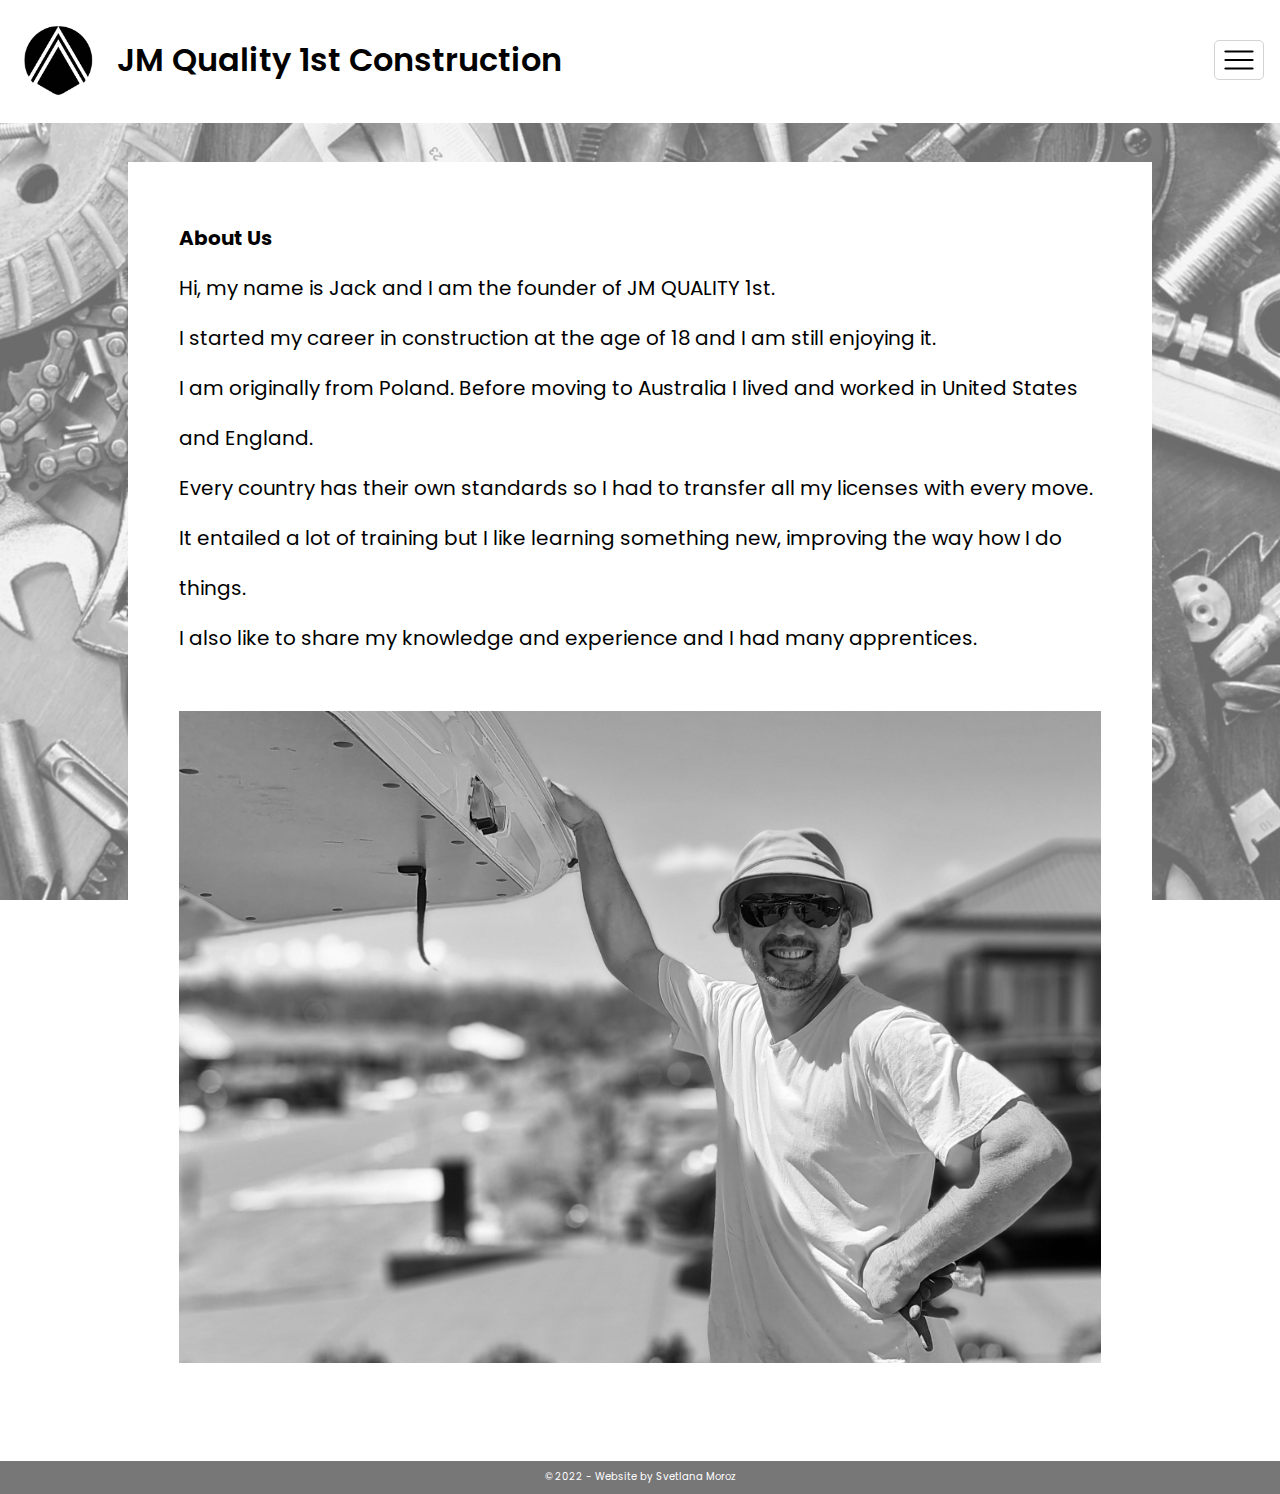
<file: aboutUs.html>
<!DOCTYPE html>
<html lang="en">
<head>
    <meta charset="UTF-8">
    <meta http-equiv="X-UA-Compatible" content="IE=edge">
    <meta name="viewport" content="width=device-width, initial-scale=1.0">
    <title>About Us</title>
    <link rel="stylesheet" href="aboutUs.css">
    <style>
        @import url('https://fonts.googleapis.com/css2?family=Poppins:wght@100;300;400;500;700;800&display=swap');
    </style>     
</head>
<body>
    <nav>
        <div class="nav-left">
            <img src="logo-1.jpg" class="logo">         
            <h1>JM Quality 1st Construction</h1>
        </div>
        
        <div class="navLinks" id="navLinks">                
            <ul id="menuItems">
                <li><a href="main.html">Home</a></li>
                <li class="aboutUs"><a href="aboutUs.html">About Us</a></li>
                <li><a href="ourProjects.html">Our Projects</a></li>
                <li><a href="reviews.html">Reviews</a></li>                 
                <li><a href="partners.html">Our Trusted Partners</a></li>
                <li><a href="contactUs.html">Contact Us</a></li>
            </ul>
        </div>       
        <h1 class="faBars" onclick="menuToggle()">
            <svg width="50" height="40" fill="currentColor" class="bi bi-list" viewBox="-1 -1 18 18" preserveAspectRatio="none">
                <path fill-rule="evenodd" d="M2.5 12a.5.5 0 0 1 .5-.5h10a.5.5 0 0 1 0 1H3a.5.5 0 0 1-.5-.5zm0-4a.5.5 0 0 1 .5-.5h10a.5.5 0 0 1 0 1H3a.5.5 0 0 1-.5-.5zm0-4a.5.5 0 0 1 .5-.5h10a.5.5 0 0 1 0 1H3a.5.5 0 0 1-.5-.5z"/>
            </svg>
        </h1>        
    </nav>
    <div class="wrapper">
        <div class="container">
       
            <div class="transbox">
    
                <div class="row">
                
                    <div class="col colText">
                        
                        <p><b>About Us</b></p>
                        <p>Hi, my name is Jack and I am the founder of JM QUALITY 1st. <br> I started my career in construction at the age of 18 and I am still enjoying it. <br> 
                            I am originally from Poland. Before moving to Australia I lived and worked in United States and England. <br> 
                            Every country has their own standards so I had to transfer all my licenses with every move. It entailed a lot of training but I like learning something new,
                            improving the way how I do things. <br> I also like to share my knowledge and experience and I had many apprentices.
                        </p>
                    </div>
                    
                    <div class="col photo">
                        <img class="pic" src="founder.jpg" >                                           
                    </div>
                </div>    
            </div>             
        </div>
    </div>    
    <footer>
        <p class="containerBottom">© 2022 - Website by <a href="https://www.linkedin.com/in/svetamoroz/">  <span> &nbsp;</span>Svetlana Moroz</a> </p>
    </footer>

    <script>
        var menuItems = document.getElementById('menuItems');
        menuItems.style.maxHeight = '0px';
        function menuToggle() {
            if(menuItems.style.maxHeight == '0px') {
                menuItems.style.maxHeight = '300px';
            } else {
                menuItems.style.maxHeight = '0px';
            }
        }
    </script>
    
</body>
</html>
</file>
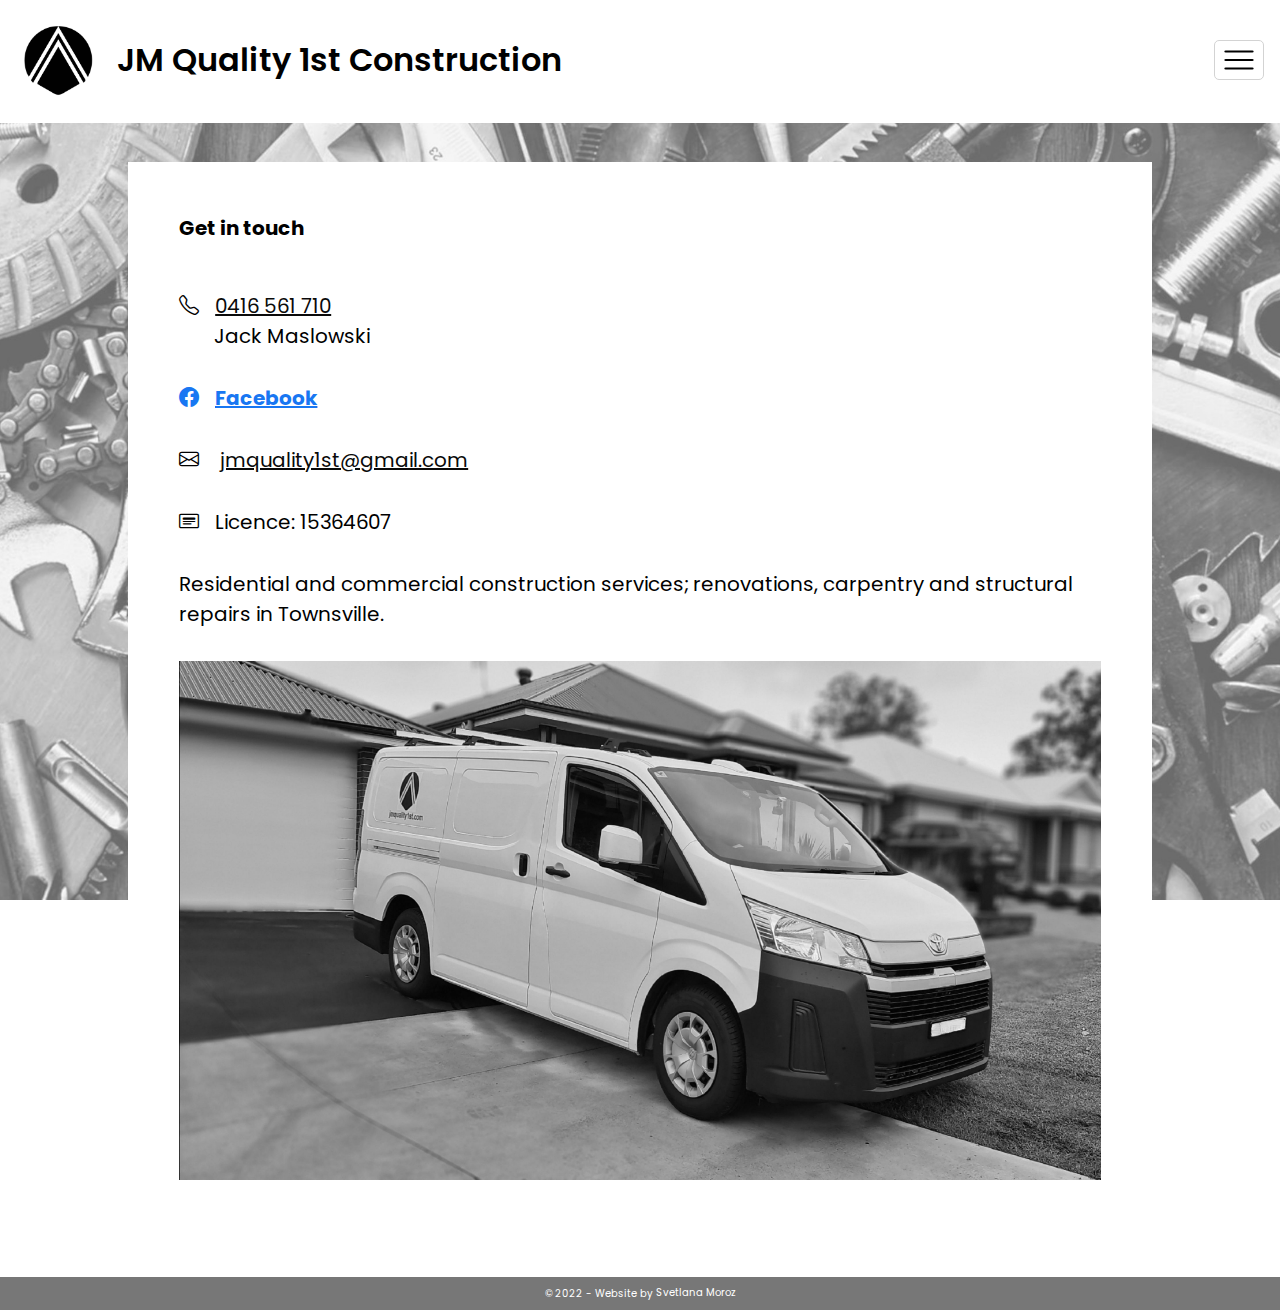
<file: contactUs.html>
<!DOCTYPE html>
<html lang="en">
<head>
    <meta charset="UTF-8">
    <meta http-equiv="X-UA-Compatible" content="IE=edge">
    <meta name="viewport" content="width=device-width, initial-scale=1.0">
    <title>Contact Us</title>
    <link rel="stylesheet" href="contactUs.css">
    <style>
        @import url('https://fonts.googleapis.com/css2?family=Poppins:wght@100;300;400;500;700;800&display=swap');
    </style>
    <link rel="stylesheet" href="https://cdn.jsdelivr.net/npm/bootstrap-icons@1.8.1/font/bootstrap-icons.css">
</head>
<body>
    <nav>
        <div class="nav-left">
            <img src="logo-1.jpg" class="logo">         
            <h1>JM Quality 1st Construction</h1>
        </div>
        
        <div class="navLinks" id="navLinks">                
            <ul id="menuItems">
                <li><a href="main.html">Home</a></li>
                <li class="aboutUs"><a href="aboutUs.html">About Us</a></li>
                <li><a href="ourProjects.html">Our Projects</a></li>
                <li><a href="reviews.html">Reviews</a></li> 
                <li><a href="partners.html">Our Trusted Partners</a></li>
                <li class="contactUs"><a href="contactUs.html">Contact Us</a></li>
            </ul>
        </div>       
        <h1 class="faBars" onclick="menuToggle()">
            <svg width="50" height="40" fill="currentColor" class="bi bi-list" viewBox="-1 -1 18 18" preserveAspectRatio="none">
                <path fill-rule="evenodd" d="M2.5 12a.5.5 0 0 1 .5-.5h10a.5.5 0 0 1 0 1H3a.5.5 0 0 1-.5-.5zm0-4a.5.5 0 0 1 .5-.5h10a.5.5 0 0 1 0 1H3a.5.5 0 0 1-.5-.5zm0-4a.5.5 0 0 1 .5-.5h10a.5.5 0 0 1 0 1H3a.5.5 0 0 1-.5-.5z"/>
            </svg>
        </h1>        
    </nav>
    <div class="wrapper">
        <div class="container">
            <div class="transbox">
                <div class="row">
                    <div class="col">
                        <div class="getInTouch">
                            <p><b>Get in touch</b></p>                   
                        </div>
                        <div class="colAddress">
                            <div class="phone">
                                <div class="number">
                                    <i class="bi bi-telephone"></i>
                                    <a href="tel:0416561710">0416 561 710</a>                                
                                </div>                   
                                <p>Jack Maslowski</p>
                            </div>
                            <div class="facebook">
                                <i class="bi bi-facebook"></i>
                                <a href="https://www.facebook.com/jmquality1st/?comment_id=Y29tbWVudDo0NjIyNTgyOTIxMTY3OTI5XzQ2MjI2NDA4OTQ0OTU0NjU%3D"><p><b>Facebook</b></p></a>
                            </div>
                            <div class="email">
                                <i class="bi bi-envelope"></i>
                                <a href="mailto:jmquality1st@gmail.com">jmquality1st@gmail.com</a>
                            </div>
                            <div class="licence">
                                <i class="bi bi-card-heading"></i>
                                <p>Licence: 15364607</p>
                            </div>
                            <div class="note">
                                <p>Residential and commercial construction services; renovations, carpentry and structural repairs in Townsville.</p>
                            </div>
                        </div>
                    </div>
                    <div class="col">
                        <div class="photo">
                            <img src="car.jpeg">
                        </div>
                    </div>               
                </div>           
            </div>          
        </div>
    </div>
    
    <footer>
        <p class="containerBottom">© 2022 - Website by <a href="https://www.linkedin.com/in/svetamoroz/">  <span> &nbsp;</span>Svetlana Moroz</a> </p>
    </footer> 


    <script>
        var menuItems = document.getElementById('menuItems');
        menuItems.style.maxHeight = '0px';
        function menuToggle() {
            if(menuItems.style.maxHeight == '0px') {
                menuItems.style.maxHeight = '300px';
            } else {
                menuItems.style.maxHeight = '0px';
            }
       }
    </script>
    
</body>
</html>
</file>
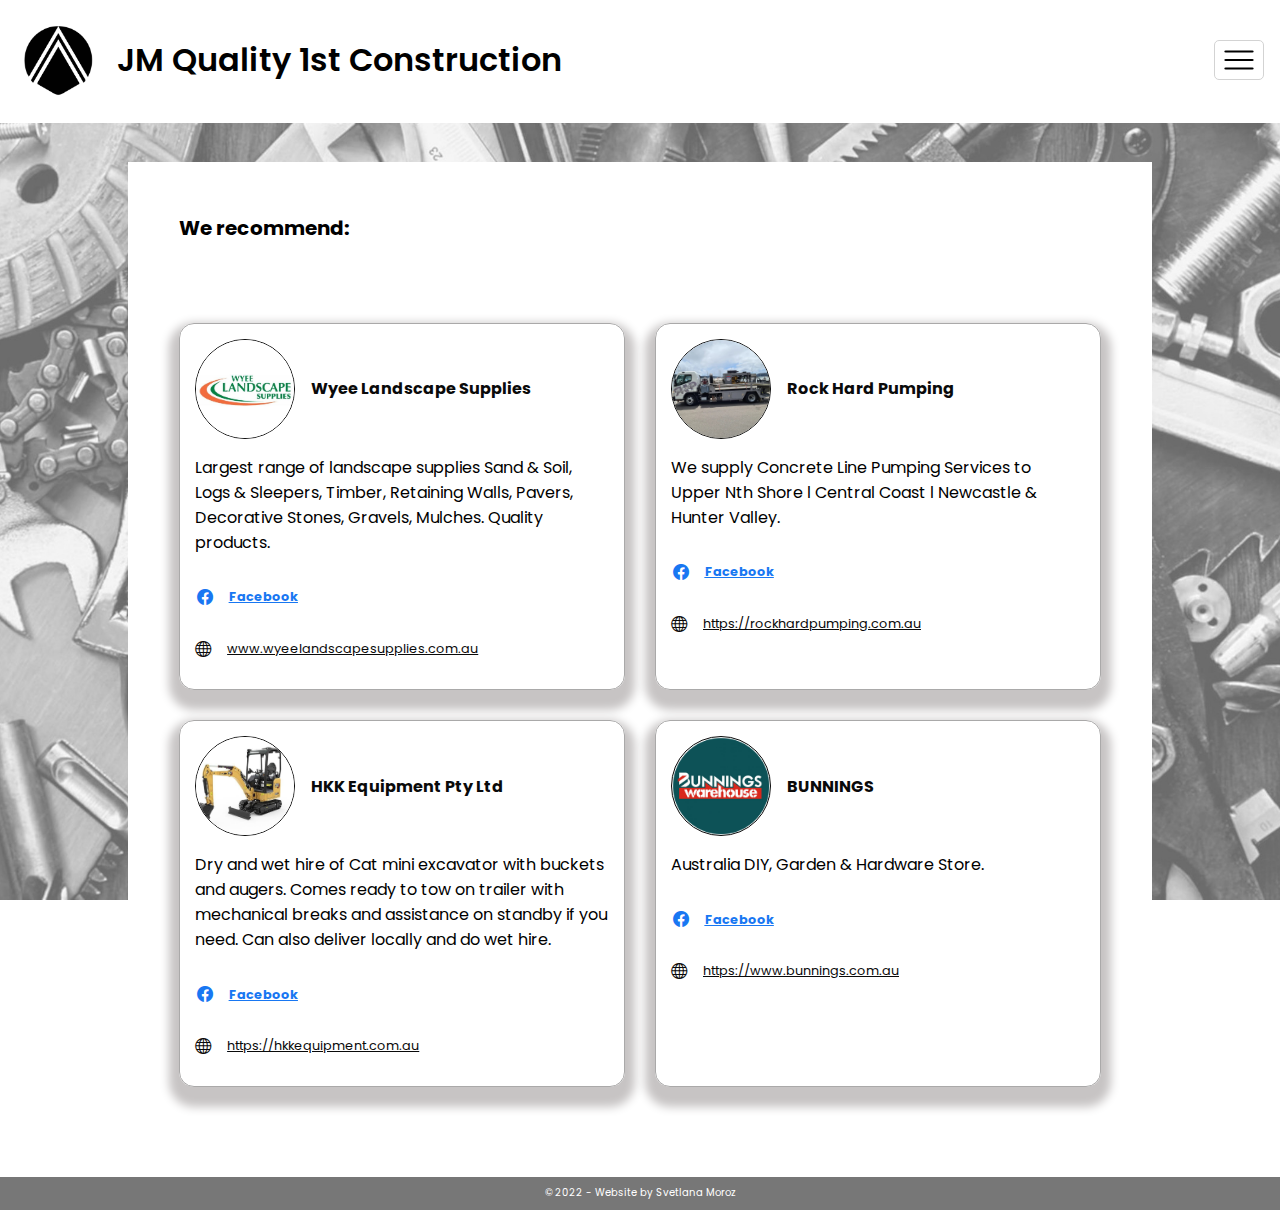
<file: partners.html>
<!DOCTYPE html>
<html lang="en">
<head>
    <meta charset="UTF-8">
    <meta http-equiv="X-UA-Compatible" content="IE=edge">
    <meta name="viewport" content="width=device-width, initial-scale=1.0">
    <title>Our Partners</title>
    <link rel="stylesheet" href="partners.css">
    <style>
        @import url('https://fonts.googleapis.com/css2?family=Poppins:wght@100;300;400;500;700;800&display=swap');
    </style>
    <link rel="stylesheet" href="https://cdn.jsdelivr.net/npm/bootstrap-icons@1.8.1/font/bootstrap-icons.css">
</head>
<body>
    <nav>
        <div class="nav-left">
            <img src="logo-1.jpg" class="logo">         
            <h1>JM Quality 1st Construction</h1>
        </div>
        
        <div class="navLinks" id="navLinks">                
            <ul id="menuItems">
                <li><a href="main.html">Home</a></li>
                <li class="aboutUs"><a href="aboutUs.html">About Us</a></li>
                <li><a href="ourProjects.html">Our Projects</a></li>
                <li><a href="reviews.html">Reviews</a></li>                 
                <li class="partners"><a href="partners.html">Our Trusted Partners</a></li>
                <li class="contactUs"><a href="contactUs.html">Contact Us</a></li>
            </ul>
        </div>       
        <h1 class="faBars" onclick="menuToggle()">
            <svg width="50" height="40" fill="currentColor" class="bi bi-list" viewBox="-1 -1 18 18" preserveAspectRatio="none">
                <path fill-rule="evenodd" d="M2.5 12a.5.5 0 0 1 .5-.5h10a.5.5 0 0 1 0 1H3a.5.5 0 0 1-.5-.5zm0-4a.5.5 0 0 1 .5-.5h10a.5.5 0 0 1 0 1H3a.5.5 0 0 1-.5-.5zm0-4a.5.5 0 0 1 .5-.5h10a.5.5 0 0 1 0 1H3a.5.5 0 0 1-.5-.5z"/>
            </svg>
        </h1>        
    </nav>
    <div class="wrapper">
        <div class="container">
            <div class="transbox">
                <h3>We recommend:</h3>
                <div class="row">                 
                    <div class="col">                                   
                        <div class="logo">
                            <img src="logo_wyee.jpg">
                            <p><b>Wyee Landscape Supplies</b></p>
                        </div>                  
                        <p>Largest range of landscape supplies Sand & Soil, Logs & Sleepers, Timber, Retaining Walls, Pavers, Decorative Stones, Gravels, Mulches. Quality products.</p>
                        <div class="links">
                            <a class="linkFacebook" href="https://www.facebook.com/wyeelandscapesupplies/">
                                <i class="bi bi-facebook"></i>
                                <p><b>Facebook</b></p>
                            </a>
                            <a class="linkSite" href="https://www.wyeelandscapesupplies.com.au/?fbclid=IwAR0J_tMF8-OwyM_I11eBmCzUFsiPoi2Iz9Cid7Qeb7kxoM_gpsaUICG9Hm0">
                                <i class="bi bi-globe"></i>
                                <p>www.wyeelandscapesupplies.com.au</p> 
                            </a>                            
                        </div>                    
                    </div>
                    <div class="col">                                   
                        <div class="logo">
                            <img src="logo_rock.jpg">
                            <p><b>Rock Hard Pumping</b></p>
                        </div>                  
                        <p>We supply Concrete Line Pumping Services to Upper Nth Shore l Central Coast l Newcastle & Hunter Valley.</p>
                        <div class="links">
                            <a class="linkFacebook" href="https://www.facebook.com/rockhardpumping/">
                                <i class="bi bi-facebook"></i>
                                <p><b>Facebook</b></p>
                            </a>
                            <a class="linkSite" href="https://rockhardpumping.com.au/?fbclid=IwAR3TSarJ9yIkddxIUjwnH2eSmVLEG3FJLTgqZElny0vTRZvKZOESRJ_yx2k">
                                <i class="bi bi-globe"></i>
                                <p>https://rockhardpumping.com.au</p> 
                            </a>                            
                        </div>
                    </div>
                    <div class="col">                                   
                        <div class="logo">
                            <img src="logo_hkk.jpg">
                            <p><b>HKK Equipment Pty Ltd</b></p>
                        </div>                  
                        <p>Dry and wet hire of Cat mini excavator with buckets and augers. Comes ready to tow on trailer with mechanical breaks and assistance on standby if you need. Can also deliver locally and do wet hire.</p>
                        <div class="links">
                            <a class="linkFacebook" href="https://www.facebook.com/hkkequipment/">
                                <i class="bi bi-facebook"></i>
                                <p><b>Facebook</b></p>
                            </a>
                            <a class="linkSite" href="https://hkkequipment.com.au/?fbclid=IwAR1Xuf5LukKU69XjIc8vgZwRjaGAeplPYr4b51pxVSlCfmhxNYIDXFxGnTQ">
                                <i class="bi bi-globe"></i>
                                <p>https://hkkequipment.com.au</p> 
                            </a>                            
                        </div>                    
                    </div>
                    <div class="col">                                   
                        <div class="logo">
                            <img src="bunnings_logo.png">
                            <p><b>BUNNINGS</b></p>
                        </div>                  
                        <p>Australia DIY, Garden & Hardware Store.</p>
                        <div class="links">
                            <a class="linkFacebook" href="https://www.facebook.com/search/top?q=bunnings%20warehouse%20australia">
                                <i class="bi bi-facebook"></i>
                                <p><b>Facebook</b></p>
                            </a>
                            <a class="linkSite" href="https://www.bunnings.com.au/">
                                <i class="bi bi-globe"></i>
                                <p>https://www.bunnings.com.au</p> 
                            </a>                            
                        </div>                    
                    </div>                               
                </div>
            </div>        
        </div>        
    </div>
    <footer>
        <p class="containerBottom">© 2022 - Website by <a href="https://www.linkedin.com/in/svetamoroz/">  <span> &nbsp;</span>Svetlana Moroz</a> </p>
    </footer> 

    <script>
        var menuItems = document.getElementById('menuItems');
        menuItems.style.maxHeight = '0px';
        function menuToggle() {
            if(menuItems.style.maxHeight == '0px') {
                menuItems.style.maxHeight = '300px';
            } else {
                menuItems.style.maxHeight = '0px';
            }
        }
    </script>



</body>
</html>
</file>
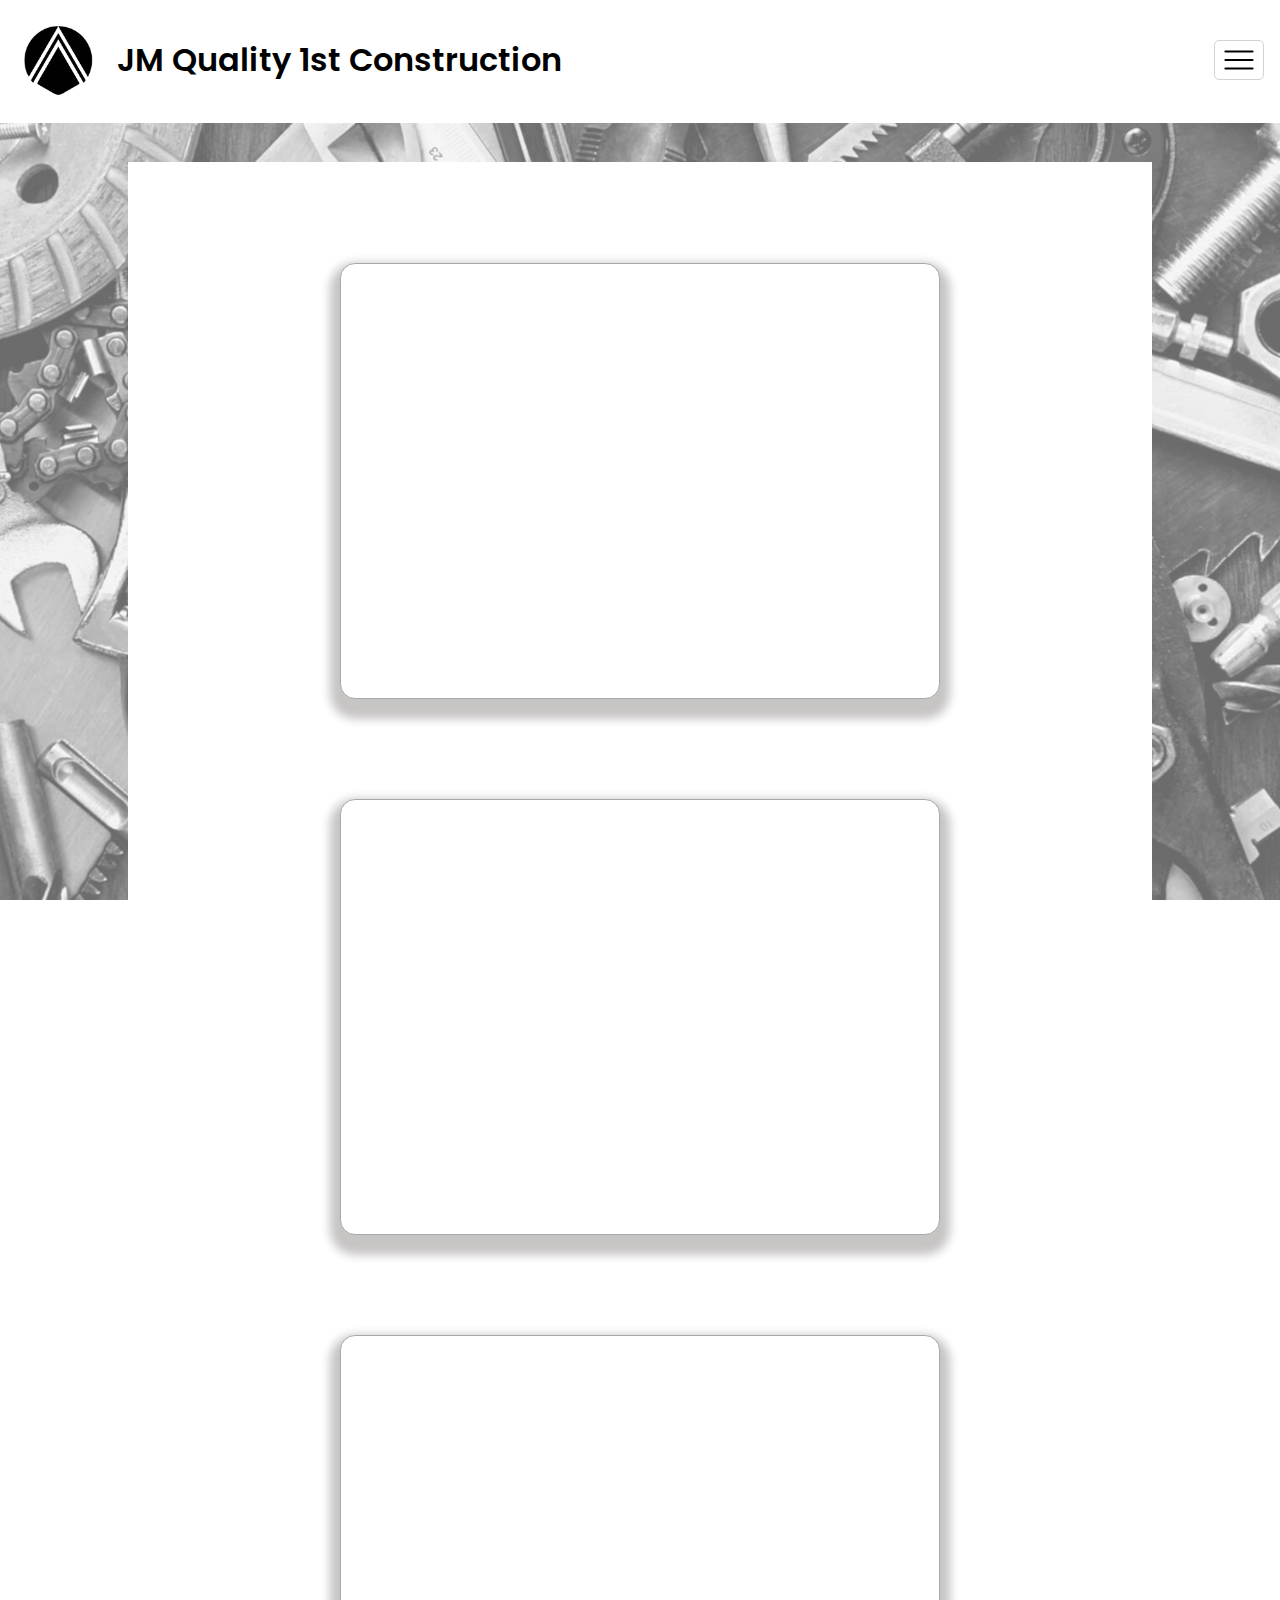
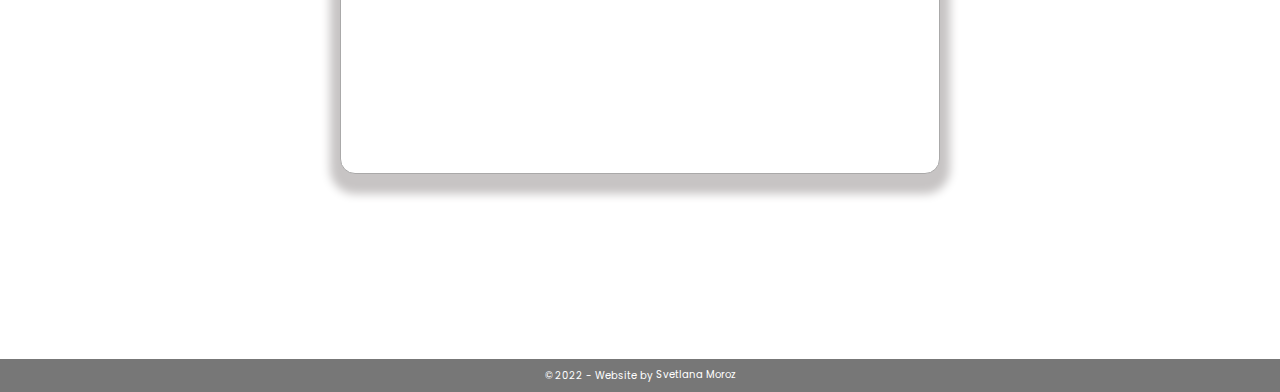
<file: reviews.html>
<!DOCTYPE html>
<html lang="en">
<head>
    <meta charset="UTF-8">
    <meta name="viewport" content="width=device-width, initial-scale=1.0">
    <title>Reviews</title>
    <link rel="stylesheet" href="reviews.css">
    <style>
        @import url('https://fonts.googleapis.com/css2?family=Poppins:wght@100;300;400;500;700;800&display=swap');
    </style>
</head>
<body>
    <nav>
        <div class="nav-left">
            <img src="logo-1.jpg" class="logo">         
            <h1>JM Quality 1st Construction</h1>
        </div>
        
        <div class="navLinks" id="navLinks">                
            <ul id="menuItems">
                <li><a href="main.html">Home</a></li>
                <li><a href="aboutUs.html">About Us</a></li>
                <li><a href="ourProjects.html">Our Projects</a></li>
                <li class="reviews"><a href="reviews.html">Reviews</a></li> 
                <li><a href="partners.html">Our Trusted Partners</a></li>
                <li class="contactUs"><a href="contactUs.html">Contact Us</a></li>
            </ul>
        </div>       
        <h1 class="faBars" onclick="menuToggle()">
            <svg width="50" height="40" fill="currentColor" class="bi bi-list" viewBox="-1 -1 18 18" preserveAspectRatio="none">
                <path fill-rule="evenodd" d="M2.5 12a.5.5 0 0 1 .5-.5h10a.5.5 0 0 1 0 1H3a.5.5 0 0 1-.5-.5zm0-4a.5.5 0 0 1 .5-.5h10a.5.5 0 0 1 0 1H3a.5.5 0 0 1-.5-.5zm0-4a.5.5 0 0 1 .5-.5h10a.5.5 0 0 1 0 1H3a.5.5 0 0 1-.5-.5z"/>
            </svg>
        </h1>        
    </nav>
    <div class="wrapper">
        <div class="container">
            <div class="transbox">
                <div class="row">                    
                    <div class="col review">                        
                        <iframe src="https://www.facebook.com/plugins/post.php?href=https%3A%2F%2Fwww.facebook.com%2Folgabragina2000%2Fposts%2F4622582921167929&show_text=true&width=350"
                            width="250" height="397" style="border:none;overflow:hidden; width: 550px;" frameborder="none" allowfullscreen="true" 
                            allow="autoplay; clipboard-write; encrypted-media; picture-in-picture; web-share">
                        </iframe>
                    </div>                
                
                    <div class="col review">                        
                        <iframe src="https://www.facebook.com/plugins/post.php?href=https%3A%2F%2Fwww.facebook.com%2Flee.ward.758399%2Fposts%2F1728491280694103&show_text=true&width=350" 
                            width="250" height="397" style="border:none;overflow:hidden; width: 550px;"  frameborder="0" allowfullscreen="true" allow="autoplay; clipboard-write; encrypted-media; picture-in-picture; web-share">
                        </iframe>
                    </div>                
                
                    <div class="col review">                        
                        <iframe src="https://www.facebook.com/plugins/post.php?href=https%3A%2F%2Fwww.facebook.com%2Fjulie.camleyrowland%2Fposts%2F10158110157626572&show_text=true&width=550" 
                            width="250" height="400" style="border:none; width: 550px;" frameborder="0" allowfullscreen="true" allow="autoplay; clipboard-write; encrypted-media; picture-in-picture; web-share">
                        </iframe>
                    </div>                         
                </div>           
            </div>          
        </div>
    </div>
    
    <footer>
        <p class="containerBottom">© 2022 - Website by <a href="https://www.linkedin.com/in/svetamoroz/">  <span> &nbsp;</span>Svetlana Moroz</a> </p>
    </footer> 


    <script>
        var menuItems = document.getElementById('menuItems');
        menuItems.style.maxHeight = '0px';
        function menuToggle() {
            if(menuItems.style.maxHeight == '0px') {
                menuItems.style.maxHeight = '300px';
            } else {
                menuItems.style.maxHeight = '0px';
            }
       }
    </script>
    
</body>
</html>
</file>
<file: aboutUs.css>
* {
    margin: 0;
    padding: 0;
    font-family: 'poppins', sans-serif;
    box-sizing: border-box;
}

nav {
    display: flex;
    align-items: center;
    justify-content: space-between;
    background: white;
    padding: 2rem 0;
    padding-left: 5%;
    padding-right: 2%;
    position: sticky;
    top: 0;
    z-index: 1;
}
.logo {
    width: 4.3rem;
    margin: .5rem;
}

.faBars {
    display: none;
    cursor: pointer;
    width: 50px;
    height: 40px;   
}
.faBars svg {
    border: 1px solid lightgray; 
    border-radius: 5px; 
}
 
.navLinks ul {
   display: flex;  
   align-items: center;
}
.navLinks ul li {
    list-style: none;
    display: inline-block;
    padding: 0.4rem 0.8rem;
}
.navLinks ul li a {
    color: #0a0a0a;
    text-decoration: none;
    font-size: 1.3rem;
    font-weight: 500;
}
.navLinks ul li::after {
    content: "";
    width: 0%;
    height: 2px;
    background: #0a0a0a;
    display: block;
    margin: auto;
    transition: 0.5s;
}
.navLinks ul li:hover:after {
    width: 100%;
}
.navLinks ul li.aboutUs::after {
    content: "";
    width: 100%;
    height: 2px;
    background: #0a0a0a;
    display: block;
    margin: auto;   
}
.nav-left {
    display: flex;
    align-items: center;
}
.nav-left h1 {
    font-size: 2rem;
    font-weight: 600; 
    padding-left: 1rem;    
}

html {
    background-image: url(tools_black.jpg);
    background-repeat: no-repeat;
    background-position: center center;
    background-attachment: fixed;
    -webkit-background-size: cover;
    -moz-background-size: cover;
    -o-background-size: cover;
    background-size: cover;
    height: 100%;
  }
body {
    height: 100%;
}
.wrapper {
    min-height: 100%;    
}  
footer {
    background-color: #777;
    padding: 8px 0;    
} 
.container {
    width: 100%;      
    padding: 3% 10%;     
}
.containerBottom {
    width: 100%;
    margin: 0;    
    background-color: #777;    
    color: #ffffff;
    font-size: 10px;
    display: flex;
    align-items: center;
    justify-content: center;    
}
.containerBottom a {
    color: #0a0a0a;
    text-decoration: none;
    color: #ffffff;
}
.containerBottom a::after {
    content: "";
    width: 0%;
    height: 1px;
    transition: 1s;
    background: #ffffff;
    display: block;
    margin: auto;
}
.containerBottom a:hover:after {
    width: 100%;
}
.transbox  {
    background-color: #ffffff;     
    position: relative;
    padding: 5%;    
}
.row {
    display: grid;
    grid-template-columns: repeat(auto-fit, minmax(28.125rem, 1fr));
    grid-gap: 30px;
    font-size: 1.25rem;
}

.container p {
    font-size: 1.25rem;
    margin-top: 2rem;
    line-height: 3;
}
.colText > p {
    margin-top: 0 !important;
    font-size: 1.25rem;
}

.pic {
    filter: grayscale(100%);    
}
.pic:hover {
    filter: grayscale(0%);
    transition: filter 1s;
}
.photo img {
    width: 100%;    
}



/* ----------------------------------------------------------------media------------------------------------------------------------ */
@media screen and (max-width: 1763px) {
    .container {
        height: 100%;
    }
    .row {
        grid-template-columns: repeat(auto-fit, minmax(31.25rem, 1fr)); 
        display: inline-block;       
    }
    .col {
        width: 100%;
        padding: 0;
    }
    .textContent {
        padding-right: 8rem;
    }
    .imp-links {
        padding-left: 8rem;
    } 
    .faBars {
        display: block;        
    } 
    .navLinks ul {
        position: absolute;
        top: 7.7rem;
        left: 0;
        background: #333;
        width: 100%;
        overflow: hidden;
        transition: 0.5s;
        display: inline-block;
        text-align: right;
    } 
    .navLinks ul li a {
        color: #ffffff;
        font-size: 1rem;
    }    
    .navLinks ul li {
        display: block;
        padding-right: 1.5rem;
        margin-top: .6rem;
        margin-bottom: .6rem;
    }
    .navLinks ul li::after {
        display: none !important;
    }
    nav {
        padding: 1rem 1rem 1.2rem; 
    }
    .photo {
        padding-top: 3rem;
    }
    .navLinks ul li.aboutUs::after {
        display: none;
    }
    .container p  {
        line-height: 2.5;
    } 
}
@media only screen and (max-width: 1600px) {
     
    .faBars {
        display: block;        
    } 
    .colText > p {
        margin: 0;
    }   
}





@media screen and (max-width: 674px) {    
    .container p b {
        font-size: 1rem !important;
    }
    .colText > p {
        font-size: 1rem;
    }
    .nav-left h1 {
        text-align: center;
        padding: 0 1rem;
        font-size: 1.5rem;
    }
}



@media screen and (max-width:394px) {  
    .navLinks ul {
        top: 6.3rem !important;
    }
    .container {
        background-repeat: repeat-y;
        background-size: auto;
    }
    .container p {
        font-size: 1rem !important;
    } 
  
    .logo {
        margin: .5rem;
        width: 3rem;
    }
    .nav-left h1 {
        font-size: 1.2rem !important;
        text-align: center;
        padding: 0;
    }
   
    .main-content h3 {
        line-height: 2;
    } 
   
    .colText > p {
        padding-bottom: 2rem;
    }
    .container p {
        margin: 0;
    }
    .row {
        padding: 5% 5% !important;
    }
    .photo {
        padding: 0 !important;
    }
    .transbox {
        height: 100%;
    } 
    .container {
        padding: 3% 7%;
    }    
}


@media (min-device-width: 320px) and (max-device-width: 1024px) and (orientation: landscape) {
    .nav-left h1 {
        font-size: 1.25rem;
    } 
    .nav-left .logo {
        width: 3rem;
    }
    nav {
        padding: 0.5rem 1rem 0.5rem;
    }
    .navLinks ul {
        top: 5.1rem;
    }
}
</file>
<file: contactUs.css>
* {
    margin: 0;
    padding: 0;
    box-sizing: border-box;
    font-family: 'poppins', sans-serif;
}
nav {
    display: flex;
    align-items: center;
    justify-content: space-between;
    background: white;
    padding: 2rem 0;
    padding-left: 5%;
    padding-right: 2%;
    position: sticky;
    top: 0;
    z-index: 1;
}

.logo {
    width: 4.3rem;
    margin: .5rem;
}

.faBars {
    display: none;
    cursor: pointer;
    width: 50px;
    height: 40px;   
}
.faBars svg {
    border: 1px solid lightgray; 
    border-radius: 5px; 
}
 
.navLinks ul {
   display: flex;  
   align-items: center;
}
.navLinks ul li {
    list-style: none;
    display: inline-block;
    padding: 0.4rem 0.8rem;
}
.navLinks ul li a {
    color: #0a0a0a;
    text-decoration: none;
    font-size: 1.3rem;
    font-weight: 500;
}

.navLinks ul li.contactUs::after {
    content: "";
    width: 100%;
    height: 2px;
    background: #0a0a0a;
    display: block;
    margin: auto;   
}
.nav-left {
    display: flex;
    align-items: center;
}
.nav-left h1 {
    font-size: 2rem;
    font-weight: 600; 
    padding-left: 1rem;    
}

html {
    background-image: url(tools_black.jpg);
    background-repeat: no-repeat;
    background-position: center center;
    background-attachment: fixed;
    -webkit-background-size: cover;
    -moz-background-size: cover;
    -o-background-size: cover;
    background-size: cover;
    height: 100%;
}
.container {
    width: 100%;      
    padding: 3% 10%;     
}
body {
    height: 100%;
}
.wrapper {
    min-height: 100%;    
}  
footer {
    background-color: #777;
    padding: 8px 0;    
} 
.containerBottom {
    width: 100%;
    margin: 0;    
    background-color: #777;    
    color: #ffffff;
    font-size: 10px;
    display: flex;
    align-items: center;
    justify-content: center;    
}
.containerBottom a {
    color: #0a0a0a;
    text-decoration: none;
    color: #ffffff;
}
.containerBottom a::after {
    content: "";
    width: 0%;
    height: 1px;
    transition: 1s;
    background: #ffffff;
    display: block;
    margin: auto;
}
.containerBottom a:hover:after {
    width: 100%;
}
.transbox  {
    background-color: #ffffff;    
    position: relative;
    padding: 5%;    
}
.row {
    display: grid;
    grid-template-columns: repeat(auto-fit, minmax(28.125rem, 1fr));
    grid-gap: 30px;
    font-size: 1.25rem;
}
.getInTouch  {    
    display: flex;
    align-items: center;
    margin-bottom: 3rem;
}
.number {
    display: flex;    
}
.number i {
    padding-right: 1rem;
}
.phone p {
    padding-left: 2.2rem;    
}
.phone a {
    color: #0a0a0a;
}
.number p{    
    padding-left: 0 !important;
}
.facebook {
   
    display: flex;   
}
.facebook i {
    color: #1877F2;
    padding-right: 1rem; 
}
.facebook p {
    text-decoration: underline; 
    color: #1877F2;

}
.colAddress > div{
    padding-bottom: 2rem;
}
.email a {
    color: #0a0a0a;
}
.email i {
    padding-right: 1rem;    
}
.licence {
    display: flex;
}
.licence i {
    padding-right: 1rem;
}
.photo img{
    width: 100%;
}

.photo {
    filter: grayscale(100%);    
}
.photo:hover {
    filter: grayscale(0%);
    transition: filter 1s;
}





/* ----------------------------------------------------------------media------------------------------------------------------------ */
@media only screen and (max-width: 1763px) {
    .row {
        grid-template-columns: repeat(auto-fit, minmax(31.25rem, 1fr)); 
        display: inline-block;       
    }
    .navLinks ul {
        position: absolute;
        top: 7.7rem;
        left: 0;
        background: #333;
        width: 100%;
        overflow: hidden;
        transition: 0.5s;
        display: inline-block;
        text-align: right;
    }
    .navLinks ul li {
        display: block;
        padding-right: 1.5rem;
        margin-top: .6rem;
        margin-bottom: .6rem;
    }
    .navLinks ul li a {
        color: #ffffff;
        font-size: 1rem;
    }
    .faBars {
        display: block;        
    } 
    nav {
        padding: 1rem 1rem 1.2rem;
    } 
    .navLinks ul li.contactUs::after {
        display: none;
    }      
}
@media screen and (max-width: 912px) {    
    
    .getInTouch p b {
        font-size: 1.25rem;
    }     
}

@media screen and (max-width: 678px) {
    .nav-left h1 {
        font-size: 1.5rem;
    }
    
}
@media only screen and (max-width: 420px) {
    .getInTouch p b {
        font-size: 1rem;
    } 
}


@media (max-width: 394px) {

    nav {
        padding: 1rem 1rem 1.2rem;            
    }   
    .logo {
        margin: .5rem;
        width: 3rem;
    }
    .nav-left h1 {
        font-size: 1.2rem !important;        
    }   
    .main-content h3 {
        line-height: 2;
    } 
    .col p {
        font-size: 1rem;
    }
    .col a {
        font-size: 1rem;
    }
    .getInTouch {
        margin-bottom: 2rem;
    }
    .row {
        grid-gap: .1px;
        padding: 5%;        
        font-size: 1rem;
    }    
    .photo img {
        width: 89%;
    }
    .navLinks ul {
        top: 6.3rem;
    }
    .navLinks ul li a {
        font-size: 1rem;
    }
    .facebook {
        align-items: center;
    }
    .facebook i {
        padding-right: 0.7rem;
    }
    .number i {
        padding-right: 0.7rem;
    }
    .phone p {
        padding-left: 1.8rem;
    }
    .email i {
        padding-right: 0.3rem;
    }
    .licence i {
        padding-right: 0.7rem;
    }
    .navLinks ul {
        top: 6.3rem;
    }
    .container {
        padding: 3% 7%;
    }
}








@media (min-device-width: 320px) and (max-device-width: 1024px) and (orientation: landscape) {
    .nav-left h1 {
        font-size: 1.25rem;
    } 
    .nav-left .logo {
        width: 3rem;
    }
    nav {
        padding: 0.5rem 1rem 0.5rem;
    }
    .col p {
        font-size: 1rem;
    }
    .navLinks ul {
        top: 5.1rem;
    }
}
</file>
<file: partners.css>
* {
    margin: 0;
    padding: 0;
    box-sizing: border-box;
    font-family: 'poppins', sans-serif;
}
nav {
    display: flex;
    align-items: center;
    justify-content: space-between;
    background: white;
    padding: 2rem 0;
    padding-left: 5%;
    padding-right: 2%;
    position: sticky;
    top: 0;
    z-index: 1;
}
.nav-left .logo {
    width: 4.3rem;
    margin: .5rem;
}
.faBars {
    display: none;
    cursor: pointer;
    width: 50px;
    height: 40px;   
}
.faBars svg {
    border: 1px solid lightgray; 
    border-radius: 5px; 
} 
.navLinks ul {
   display: flex;  
   align-items: center;
}
.navLinks ul li {
    list-style: none;
    display: inline-block;
    padding: 0.4rem 0.8rem;
}
.navLinks ul li a {
    color: #0a0a0a;
    text-decoration: none;
    font-size: 1.3rem;
    font-weight: 500;
}
.navLinks ul li::after {
    content: "";
    width: 0%;
    height: 2px;
    background: #0a0a0a;
    display: block;
    margin: auto;
    transition: 0.5s;
}
.navLinks ul li:hover:after {
    width: 100%;
}
.navLinks ul li.partners::after {
    content: "";
    width: 100%;
    height: 2px;
    background: #0a0a0a;
    display: block;
    margin: auto;   
}
.nav-left {
    display: flex;
    align-items: center;
}
.nav-left h1 {
    font-size: 2rem;
    font-weight: 600; 
    padding-left: 1rem;    
}

html {
    background-image: url(tools_black.jpg);
    background-repeat: no-repeat;
    background-position: center center;
    background-attachment: fixed;
    -webkit-background-size: cover;
    -moz-background-size: cover;
    -o-background-size: cover;
    background-size: cover;
    height: 100%;
}
.container {
    width: 100%;      
    padding: 3% 10%;     
}
body {
    height: 100%;
}
.wrapper {
    min-height: 100%;    
}  
footer {
    background-color: #777;
    padding: 8px 0;    
} 
.containerBottom {
    width: 100%;
    margin: 0;    
    background-color: #777;    
    color: #ffffff;
    font-size: 10px;
    display: flex;
    align-items: center;
    justify-content: center;    
}
.containerBottom a {
    color: #0a0a0a;
    text-decoration: none;
    color: #ffffff;
}
.containerBottom a::after {
    content: "";
    width: 0%;
    height: 1px;
    transition: 1s;
    background: #ffffff;
    display: block;
    margin: auto;
}
.containerBottom a:hover:after {
    width: 100%;
}
.transbox  {
    background-color: #ffffff;    
    width: 100%;
    height: 100%;
    position: relative;
}
.row {
    display: grid;
    grid-template-columns: repeat(auto-fit, minmax(35%, 1fr));
    grid-gap: 30px;
    padding:0 5% 5%;
    font-size: 1.25rem;
    height: 100%;
    width: 100%;
    
}
.col {
    border: 1px solid rgb(170, 169, 169);
    padding: 15px;
    box-shadow: 0 10px 10px 10px rgb(199, 196, 196);
    border-radius: 15px;
    
}
.logo {
    display: flex;
    align-items: center;    
}
.logo img {
    width: 100px;
    height: 100px;
    border: 1px solid #0a0a0a;
    border-radius: 50%;
}
.col .logo p b {
    padding-left: 1rem;    
    color: #0a0a0a;
}
.col p {
    padding: 1rem 0;
}
.transbox > h3 {
    padding: 5% 5% 5rem;
    font-size: 1.25rem;
}
.linkSite p {
    color: #0a0a0a;
}
.linkSite .bi{
    color: #0a0a0a;
}
.links a {
    color: #1877F2;
    display: flex; 
    align-items: center; 
    width: fit-content; 
}
.links a i {
    color: #1877F2;
    padding-right: 1rem;
}
.links a p {
    text-decoration: underline;    
}
.linkFacebook {
    margin: .1rem;
}





/* ----------------------------------------------------------------media------------------------------------------------------------ */

@media only screen and (max-width: 394px) {      
    .col p {
        display: flex;
        align-items: center;
    }  
    .links a i {
        padding-right: 0.4rem;
    }
    
    .nav-left h1 {
        font-size: 1.2rem !important;       
    }
    nav {
        padding: 1rem 1rem 1.2rem ;
    }
    .nav-left .logo {
        width: 3rem;
    }
    
    .navLinks ul {        
        top: 6.3rem !important;
    }  
    .container {
        padding: 3% 7%;
    }
}

@media only screen and (max-width: 466px) {
    .row {
        grid-template-columns: repeat(auto-fit, minmax(14rem, 1fr)) !important; 
        height: 100%;            
    }  
    .links a p {
        font-size: 0.6rem !important;
        font-weight: bold;
    }
    .transbox h3 {
        font-size: 1rem;
    }  
}

@media only screen and (max-width: 1290px) {
    .row {
        font-size: 1rem;
    }
}
@media screen and (max-width: 600px) {
    .transbox h3 {
        padding-bottom: 2rem;
    }
}
@media screen and (max-width: 678px) {
    .nav-left h1 {
        text-align: center;
        padding: 0 1rem;
        font-size: 1.5rem;
    }
}

@media only screen and (max-width: 895px) {
    .row {
        grid-template-columns: repeat(auto-fit, minmax(50%, 1fr));
    }
    
}

@media screen and (max-width: 1600px) {
    .links a p {
        font-size: 0.8rem;
    }
    .row .col .logo p b {
        display: block;
        text-align: center;
    }
    
}

@media screen and (max-width: 1763px) {
    nav {
        padding: 1rem 1rem 1.2rem;
    }
    .navLinks ul {
        position: absolute;
        top: 7.7rem;
        left: 0;
        background: #333;
        width: 100%;
        overflow: hidden;
        transition: 0.5s;
        display: inline-block;
        text-align: right;
    }
    .navLinks ul li {
        display: block;
        padding-right: 1.5rem;
        margin-top: .6rem;
        margin-bottom: .6rem;
    }
    .navLinks ul li a {
        color: #ffffff;
        font-size: 1rem;
    }
    .faBars {
        display: block;               
    }  
    .frame {
        align-items: center;        
    }
    .navLinks ul li::after {
        display: none !important;
    }
    .container {
        height: 100%;
    }
    .row {
        height: 100%;
        padding: 0 5% 5%;        
    }
    .transbox {
        height: 100%;
    }
}


@media (min-device-width: 320px) and (max-device-width: 1024px) and (orientation: landscape) {
    .container {
        height: 100%;
    }
    .transbox {
        height: 100%;
    }   
    .statusFull {       
        bottom: 0;    
        background: rgba(0, 0, 0, 0.5);
        color: #ffffff;
        padding: 10px;
        border: 0.5px solid #3d3d3d;
    }
    .nav-left h1 {
        font-size: 1.25rem;
    } 
    .nav-left .logo {
        width: 3rem;
    }
    nav {
        padding: 0.5rem 1rem 0.5rem;
    }
    .navLinks ul {
        top: 5.1rem;
    }
}
</file>
<file: reviews.css>
* {
    margin: 0;
    padding: 0;
    font-family: 'poppins', sans-serif;
    box-sizing: border-box;
}

html {
    background-image: url(tools_black.jpg);
    background-repeat: no-repeat;
    background-position: center center;
    background-attachment: fixed;
    -webkit-background-size: cover;
    -moz-background-size: cover;
    -o-background-size: cover;
    background-size: cover; 
    height: 100%;      
}
.container {
    width: 100%;      
    padding: 3% 10%;        
}
body {
    height: 100%;
}
.wrapper {
    min-height: 100%;    
} 
footer {
    background-color: #777;
    padding: 8px 0;    
} 
.transbox  {
    background-color: #ffffff;    
    height: 100%;
    position: relative;       
}
nav {
    display: flex;
    align-items: center;
    justify-content: space-between;
    background: white;
    padding: 2rem 0;
    padding-left: 5%;
    padding-right: 2%;
    position: sticky;
    top: 0;
    z-index: 1;
}
.logo {
    width: 4.3rem;
    margin: .5rem;
}
.faBars {
    display: none;
    cursor: pointer;
    width: 50px;
    height: 40px;   
}
.faBars svg {
    border: 1px solid lightgray; 
    border-radius: 5px; 
}
.navLinks ul {
   display: flex;  
   align-items: center;
}
.navLinks ul li {
    list-style: none;
    display: inline-block;
    padding: 0.4rem 0.8rem;
}
.navLinks ul li a {
    color: #0a0a0a;
    text-decoration: none;
    font-size: 1.3rem;
    font-weight: 500;
}
.navLinks ul li::after {
    content: "";
    width: 0%;
    height: 2px;
    background: #0a0a0a;
    display: block;
    margin: auto;
    transition: 0.5s;
}
.navLinks ul li:hover:after {
    width: 100%;
}
.navLinks ul .reviews:after {
    content: "";
    height: 2px;
    background: #0a0a0a;
    display: block;
    margin: auto;
    transition: 0.5s;
    width: 100%;
}
.nav-left {
    display: flex;
    align-items: center;
}
.nav-left h1 {
    font-size: 2rem;
    font-weight: 600; 
    padding-left: 1rem;    
}
.transbox  {
    background-color: #ffffff;    
    width: 100%;
    overflow: auto;
    position: relative;
    padding: 5%;
}
.row {
    height: 100%;
    padding: 0 5% 5%;  
    display: flex;    
    flex-wrap: wrap;
    margin: 0;
    padding: 30px 0;      
}
.review {     
    text-align: center;
    background: #ffffff; 
    padding: 12px; 
    overflow-y: auto;
}
.col {
    border: 1px solid rgb(170, 169, 169);
    padding: 15px;
    box-shadow: 0 10px 10px 10px rgb(199, 196, 196);
    border-radius: 15px; 
    width: 600px; 
    margin: 50px 30px; 
}

.containerBottom {
    width: 100%;
    margin: 0;    
    background-color: #777;    
    color: #ffffff;
    font-size: 10px;
    display: flex;
    align-items: center;
    justify-content: center;    
}
.containerBottom a {
    color: #0a0a0a;
    text-decoration: none;
    color: #ffffff;
}
.containerBottom a::after {
    content: "";
    width: 0%;
    height: 1px;
    transition: 1s;
    background: #ffffff;
    display: block;
    margin: auto;
}
.containerBottom a:hover:after {
    width: 100%;
}

/* ----------------------------------------------------------------media------------------------------------------------------------ */
@media only screen and (max-width: 2560px) {
    .row {
        justify-content: space-around;
    }
}




@media screen and (max-width: 1763px) {
    nav {
        padding: 1rem 1rem 1.2rem;
    }
    .navLinks ul {
        position: absolute;
        top: 7.7rem;
        left: 0;
        background: #333;
        width: 100%;
        overflow: hidden;
        transition: 0.5s;
        display: inline-block;
        text-align: right;
    }
    .navLinks ul li {
        display: block;
        padding-right: 1.5rem;
        margin-top: .6rem;
        margin-bottom: .6rem;
    }
    .navLinks ul li a {
        color: #ffffff;
        font-size: 1rem;
    }
    .faBars {
        display: block;               
    }  
    .frame {
        align-items: center;        
    }
    .navLinks ul li::after {
        display: none !important;
    }
    .container {
        height: 100%;
    }
    .row {
        height: 100%;
        padding: 0 5% 5%;        
    }
    .transbox {
        height: 100%;
    }
}


@media only screen and (max-width: 1290px) {
    .row {
        font-size: 1rem;
    }
    .col {
        margin: 50px 0;
    }
}


@media screen and (max-width: 918px) {
    .col iframe {
        width: 350px !important;
    }
    .col {
        width: 400px;
    }    
}
@media screen and (max-width: 678px) {
    .nav-left h1 {
        text-align: center;
        padding: 0 1rem;
        font-size: 1.5rem;
    }
}
@media screen and (max-width: 605px) {
    .col iframe {
        width: 300px !important;
    }
    .col {
       width: 350px;
    }   
}
@media screen and (max-width: 600px) {
    nav {
        padding: 0;
        padding-left: 5%;
        padding-right: 2%;
    }
    .navLinks ul {
        top: 5.5rem;
    }
}
@media screen and (max-width: 530px) {
    
    .container {
        padding: 3% 5%;
    }
}
@media screen and (max-width: 475px) {
    .col iframe {
        width: 250px !important;
    }
    .col {
       width: 300px;
    }
}
@media screen and (max-width: 440px) {   
    .transbox h3 {
        font-size: 1rem;
    }
}
@media screen and (max-width: 404px) {
    .row {
        padding: 0;
    }
}
@media screen and (max-width: 360px) {
    .nav-left h1 {
        font-size: 1.2rem;
    }
}
@media screen and (max-width: 365px) {
    .col iframe {
        width: 230px !important;
    }
    .col {
       width: 280px;
    }
}


@media (min-device-width: 320px) and (max-device-width: 1024px) and (orientation: landscape) {
    .container {
        height: 100%;
    }
    .transbox {
        height: 100%;
    }   
    .statusFull {       
        bottom: 0;    
        background: rgba(0, 0, 0, 0.5);
        color: #ffffff;
        padding: 10px;
        border: 0.5px solid #3d3d3d;
    }
    .nav-left h1 {
        font-size: 1.25rem;
    } 
    .nav-left .logo {
        width: 3rem;
    }
    nav {
        padding: 0.5rem 1rem 0.5rem;
    }
    .navLinks ul {
        top: 5.1rem;
    }
}
</file>
